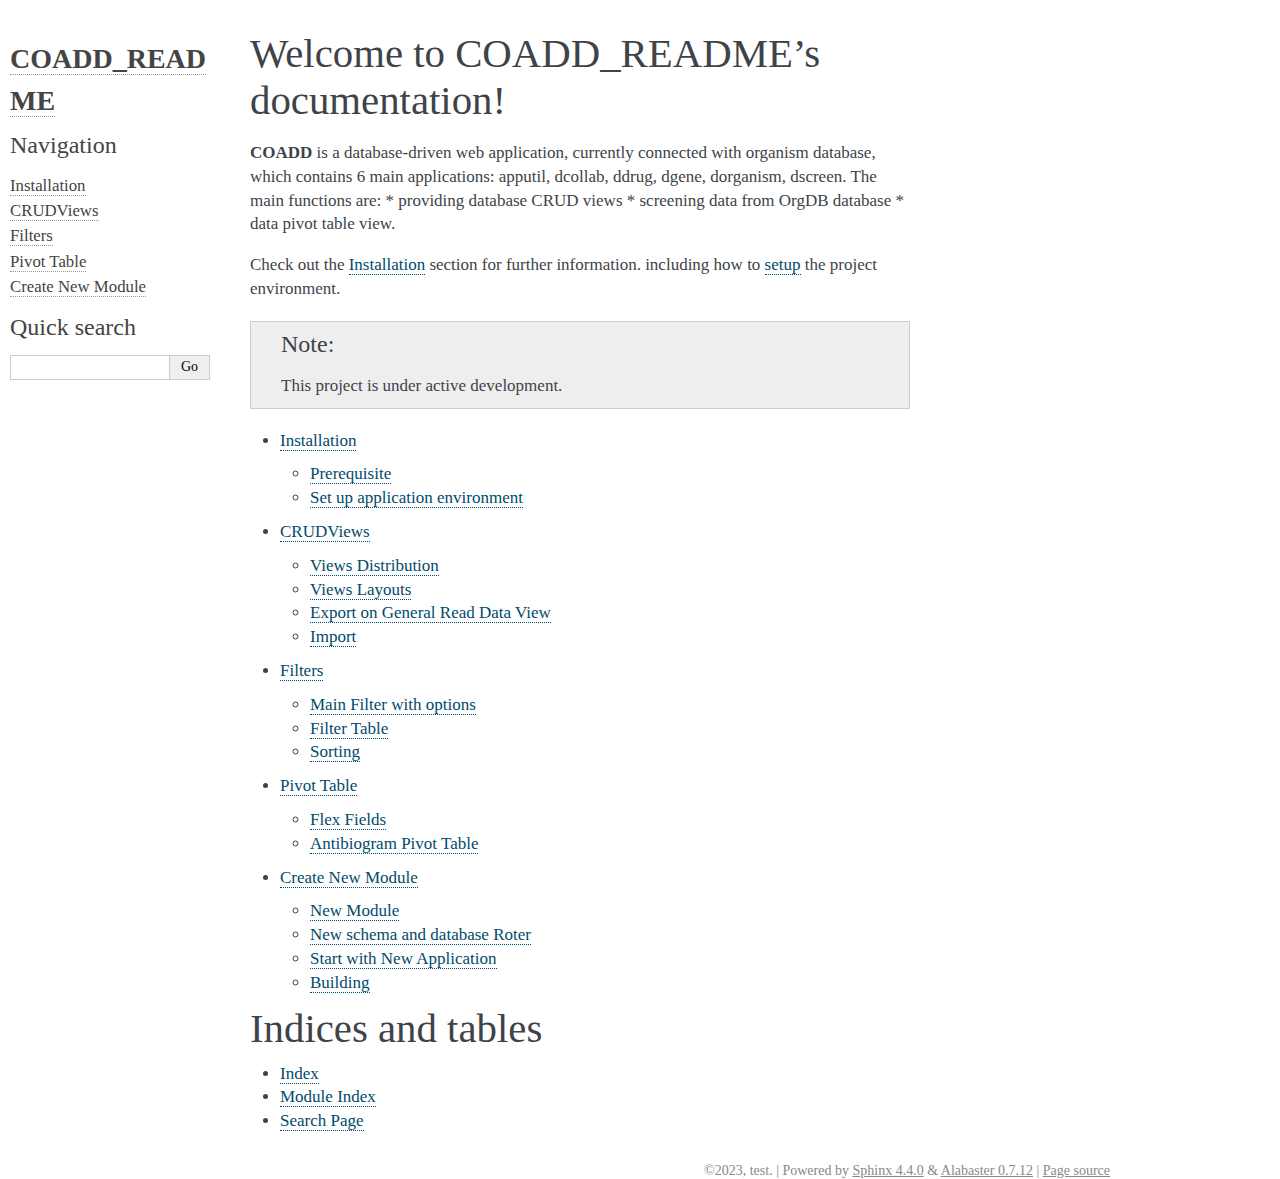
<file: docs/html/index.html>
<!DOCTYPE html>

<html>
  <head>
    <meta charset="utf-8" />
    <meta name="viewport" content="width=device-width, initial-scale=1.0" /><meta name="generator" content="Docutils 0.17.1: http://docutils.sourceforge.net/" />

    <title>Welcome to COADD_README’s documentation! &#8212; COADD_README 1.0 documentation</title>
    <link rel="stylesheet" type="text/css" href="_static/pygments.css" />
    <link rel="stylesheet" type="text/css" href="_static/alabaster.css" />
    <link rel="stylesheet" type="text/css" href="_static/custom.css" />
    <script data-url_root="./" id="documentation_options" src="_static/documentation_options.js"></script>
    <script src="_static/jquery.js"></script>
    <script src="_static/underscore.js"></script>
    <script src="_static/doctools.js"></script>
    <link rel="index" title="Index" href="genindex.html" />
    <link rel="search" title="Search" href="search.html" />
    <link rel="next" title="Installation" href="installation.html" />
   
  <link rel="stylesheet" href="_static/custom.css" type="text/css" />
  
  
  <meta name="viewport" content="width=device-width, initial-scale=0.9, maximum-scale=0.9" />

  </head><body>
  

    <div class="document">
      <div class="documentwrapper">
        <div class="bodywrapper">
          

          <div class="body" role="main">
            
  <section id="welcome-to-coadd-readme-s-documentation">
<h1>Welcome to COADD_README’s documentation!<a class="headerlink" href="#welcome-to-coadd-readme-s-documentation" title="Permalink to this headline">¶</a></h1>
<p><strong>COADD</strong> is a database-driven web application, currently connected with organism database, which contains 6 main applications: apputil, dcollab, ddrug, dgene, dorganism, dscreen.
The main functions are:
* providing database CRUD views
* screening data from OrgDB database
* data pivot table view.</p>
<p>Check out the <a class="reference internal" href="installation.html"><span class="doc">Installation</span></a> section for further information. including how to
<a class="reference internal" href="installation.html#setup"><span class="std std-ref">setup</span></a> the project environment.</p>
<div class="admonition note">
<p class="admonition-title">Note</p>
<p>This project is under active development.</p>
</div>
<div class="toctree-wrapper compound">
<ul>
<li class="toctree-l1"><a class="reference internal" href="installation.html">Installation</a><ul>
<li class="toctree-l2"><a class="reference internal" href="installation.html#prerequisite">Prerequisite</a></li>
<li class="toctree-l2"><a class="reference internal" href="installation.html#set-up-application-environment">Set up application environment</a></li>
</ul>
</li>
<li class="toctree-l1"><a class="reference internal" href="CRUDViews.html">CRUDViews</a><ul>
<li class="toctree-l2"><a class="reference internal" href="CRUDViews.html#views-distribution">Views Distribution</a></li>
<li class="toctree-l2"><a class="reference internal" href="CRUDViews.html#views-layouts">Views Layouts</a></li>
<li class="toctree-l2"><a class="reference internal" href="CRUDViews.html#export-on-general-read-data-view">Export on General Read Data View</a></li>
<li class="toctree-l2"><a class="reference internal" href="CRUDViews.html#import">Import</a></li>
</ul>
</li>
<li class="toctree-l1"><a class="reference internal" href="DataFiltering.html">Filters</a><ul>
<li class="toctree-l2"><a class="reference internal" href="DataFiltering.html#main-filter-with-options">Main Filter with options</a></li>
<li class="toctree-l2"><a class="reference internal" href="DataFiltering.html#filter-table">Filter Table</a></li>
<li class="toctree-l2"><a class="reference internal" href="DataFiltering.html#sorting">Sorting</a></li>
</ul>
</li>
<li class="toctree-l1"><a class="reference internal" href="PivotTable.html">Pivot Table</a><ul>
<li class="toctree-l2"><a class="reference internal" href="PivotTable.html#flex-fields">Flex Fields</a></li>
<li class="toctree-l2"><a class="reference internal" href="PivotTable.html#antibiogram-pivot-table">Antibiogram Pivot Table</a></li>
</ul>
</li>
<li class="toctree-l1"><a class="reference internal" href="Create%20Simple%20New.html">Create New Module</a><ul>
<li class="toctree-l2"><a class="reference internal" href="Create%20Simple%20New.html#new-module">New Module</a></li>
<li class="toctree-l2"><a class="reference internal" href="Create%20Simple%20New.html#new-schema-and-database-roter">New schema and database Roter</a></li>
<li class="toctree-l2"><a class="reference internal" href="Create%20Simple%20New.html#start-with-new-application">Start with New Application</a></li>
<li class="toctree-l2"><a class="reference internal" href="Create%20Simple%20New.html#building">Building</a></li>
</ul>
</li>
</ul>
</div>
</section>
<section id="indices-and-tables">
<h1>Indices and tables<a class="headerlink" href="#indices-and-tables" title="Permalink to this headline">¶</a></h1>
<ul class="simple">
<li><p><a class="reference internal" href="genindex.html"><span class="std std-ref">Index</span></a></p></li>
<li><p><a class="reference internal" href="py-modindex.html"><span class="std std-ref">Module Index</span></a></p></li>
<li><p><a class="reference internal" href="search.html"><span class="std std-ref">Search Page</span></a></p></li>
</ul>
</section>


          </div>
          
        </div>
      </div>
      <div class="sphinxsidebar" role="navigation" aria-label="main navigation">
        <div class="sphinxsidebarwrapper">
<h1 class="logo"><a href="#">COADD_README</a></h1>








<h3>Navigation</h3>
<ul>
<li class="toctree-l1"><a class="reference internal" href="installation.html">Installation</a></li>
<li class="toctree-l1"><a class="reference internal" href="CRUDViews.html">CRUDViews</a></li>
<li class="toctree-l1"><a class="reference internal" href="DataFiltering.html">Filters</a></li>
<li class="toctree-l1"><a class="reference internal" href="PivotTable.html">Pivot Table</a></li>
<li class="toctree-l1"><a class="reference internal" href="Create%20Simple%20New.html">Create New Module</a></li>
</ul>

<div class="relations">
<h3>Related Topics</h3>
<ul>
  <li><a href="#">Documentation overview</a><ul>
      <li>Next: <a href="installation.html" title="next chapter">Installation</a></li>
  </ul></li>
</ul>
</div>
<div id="searchbox" style="display: none" role="search">
  <h3 id="searchlabel">Quick search</h3>
    <div class="searchformwrapper">
    <form class="search" action="search.html" method="get">
      <input type="text" name="q" aria-labelledby="searchlabel" autocomplete="off" autocorrect="off" autocapitalize="off" spellcheck="false"/>
      <input type="submit" value="Go" />
    </form>
    </div>
</div>
<script>$('#searchbox').show(0);</script>








        </div>
      </div>
      <div class="clearer"></div>
    </div>
    <div class="footer">
      &copy;2023, test.
      
      |
      Powered by <a href="http://sphinx-doc.org/">Sphinx 4.4.0</a>
      &amp; <a href="https://github.com/bitprophet/alabaster">Alabaster 0.7.12</a>
      
      |
      <a href="_sources/index.rst.txt"
          rel="nofollow">Page source</a>
    </div>

    

    
  </body>
</html>
</file>
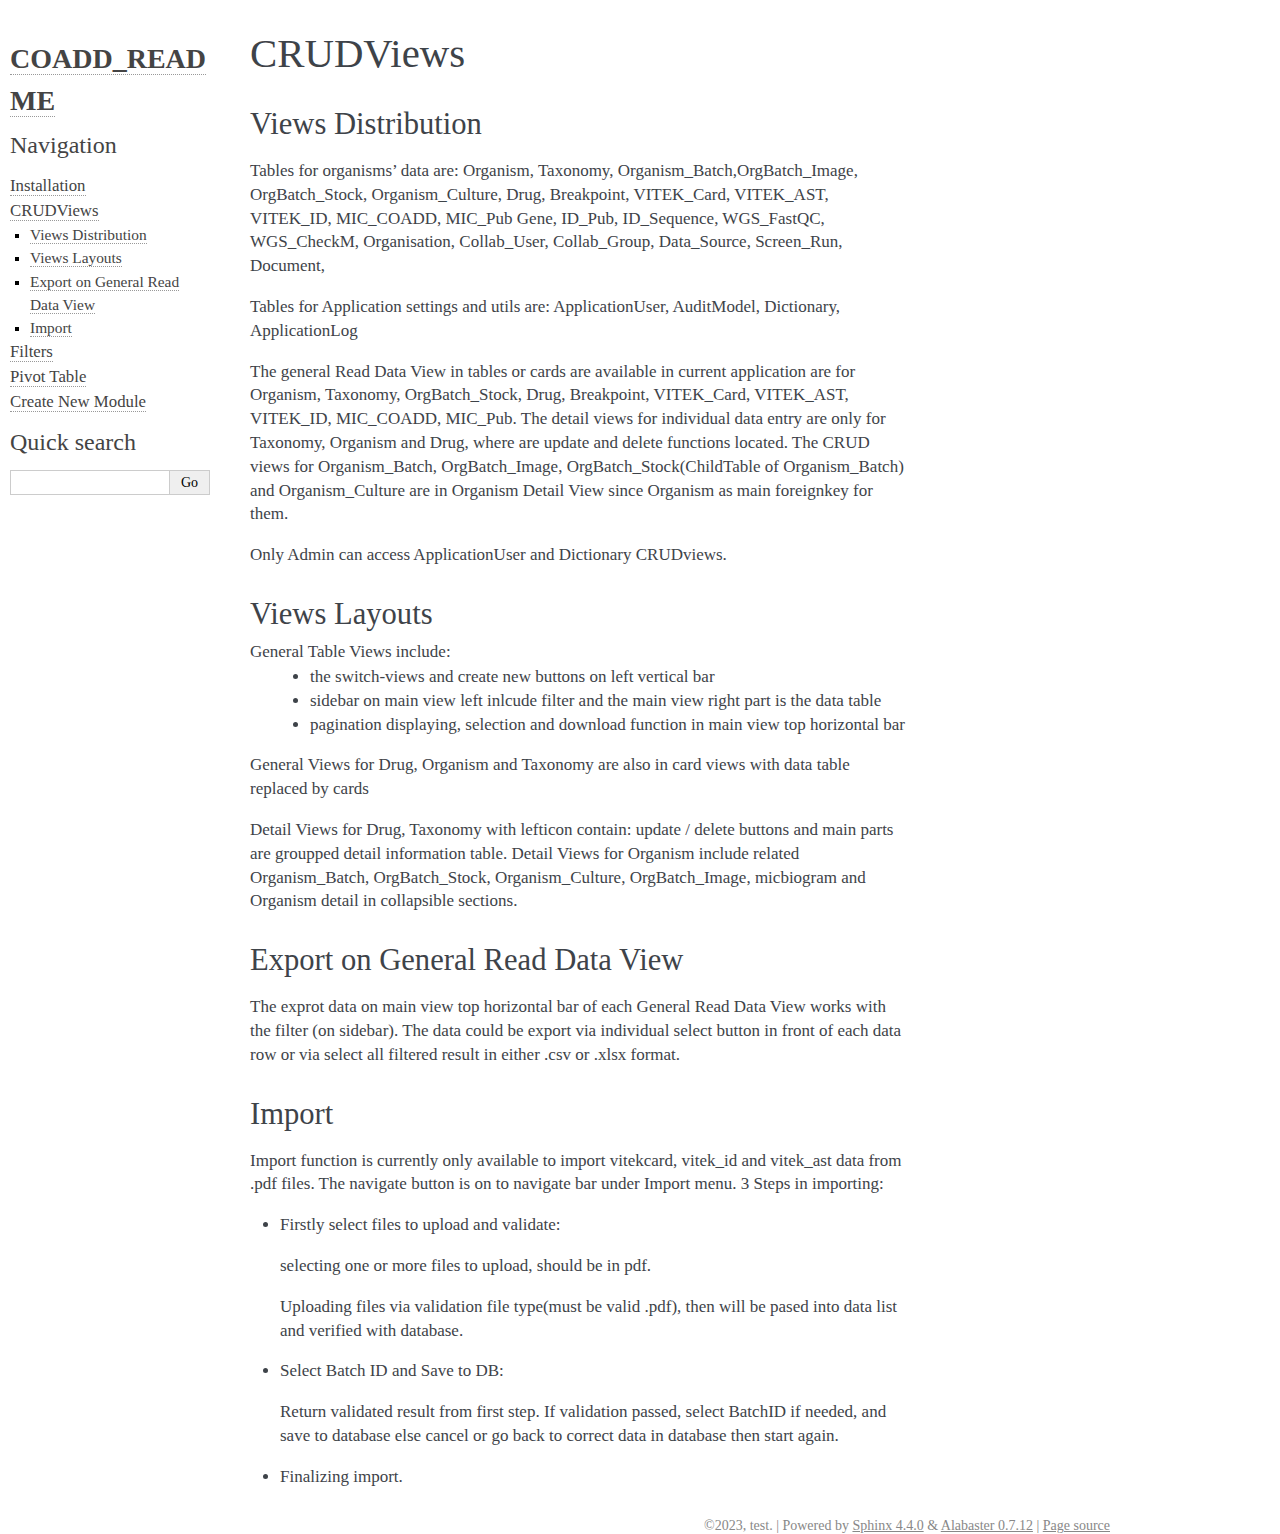
<file: docs/html/CRUDViews.html>
<!DOCTYPE html>

<html>
  <head>
    <meta charset="utf-8" />
    <meta name="viewport" content="width=device-width, initial-scale=1.0" /><meta name="generator" content="Docutils 0.17.1: http://docutils.sourceforge.net/" />

    <title>CRUDViews &#8212; COADD_README 1.0 documentation</title>
    <link rel="stylesheet" type="text/css" href="_static/pygments.css" />
    <link rel="stylesheet" type="text/css" href="_static/alabaster.css" />
    <link rel="stylesheet" type="text/css" href="_static/custom.css" />
    <script data-url_root="./" id="documentation_options" src="_static/documentation_options.js"></script>
    <script src="_static/jquery.js"></script>
    <script src="_static/underscore.js"></script>
    <script src="_static/doctools.js"></script>
    <link rel="index" title="Index" href="genindex.html" />
    <link rel="search" title="Search" href="search.html" />
    <link rel="next" title="Filters" href="DataFiltering.html" />
    <link rel="prev" title="Installation" href="installation.html" />
   
  <link rel="stylesheet" href="_static/custom.css" type="text/css" />
  
  
  <meta name="viewport" content="width=device-width, initial-scale=0.9, maximum-scale=0.9" />

  </head><body>
  

    <div class="document">
      <div class="documentwrapper">
        <div class="bodywrapper">
          

          <div class="body" role="main">
            
  <section id="crudviews">
<h1>CRUDViews<a class="headerlink" href="#crudviews" title="Permalink to this headline">¶</a></h1>
<section id="views-distribution">
<h2>Views Distribution<a class="headerlink" href="#views-distribution" title="Permalink to this headline">¶</a></h2>
<p>Tables for organisms’ data are:
Organism, Taxonomy, Organism_Batch,OrgBatch_Image, OrgBatch_Stock, Organism_Culture,
Drug, Breakpoint, VITEK_Card, VITEK_AST, VITEK_ID, MIC_COADD, MIC_Pub
Gene, ID_Pub, ID_Sequence, WGS_FastQC, WGS_CheckM,
Organisation, Collab_User, Collab_Group, Data_Source,
Screen_Run,
Document,</p>
<p>Tables for Application settings and utils are:
ApplicationUser, AuditModel, Dictionary, ApplicationLog</p>
<p>The general Read Data View in tables or cards are available in current application are for
Organism, Taxonomy, OrgBatch_Stock, Drug, Breakpoint, VITEK_Card, VITEK_AST, VITEK_ID, MIC_COADD, MIC_Pub.
The detail views for individual data entry are only for Taxonomy, Organism and Drug, where are update and delete functions located.
The CRUD views for Organism_Batch, OrgBatch_Image, OrgBatch_Stock(ChildTable of Organism_Batch) and Organism_Culture are in Organism Detail View since Organism as main foreignkey for them.</p>
<p>Only Admin can access ApplicationUser and Dictionary CRUDviews.</p>
</section>
<section id="views-layouts">
<h2>Views Layouts<a class="headerlink" href="#views-layouts" title="Permalink to this headline">¶</a></h2>
<dl class="simple">
<dt>General Table Views include:</dt><dd><ul class="simple">
<li><p>the switch-views and create new buttons on left vertical bar</p></li>
<li><p>sidebar on main view left inlcude filter and the main view right part is the data table</p></li>
<li><p>pagination displaying, selection and download function in main view top horizontal bar</p></li>
</ul>
</dd>
</dl>
<p>General Views for Drug, Organism and Taxonomy are also in card views with data table replaced by cards</p>
<p>Detail Views for Drug, Taxonomy with lefticon contain: update / delete buttons and main parts are groupped detail information table.
Detail Views for Organism include related Organism_Batch, OrgBatch_Stock, Organism_Culture, OrgBatch_Image, micbiogram and Organism detail in collapsible sections.</p>
</section>
<section id="export-on-general-read-data-view">
<h2>Export on General Read Data View<a class="headerlink" href="#export-on-general-read-data-view" title="Permalink to this headline">¶</a></h2>
<p>The exprot data on main view top horizontal bar of each General Read Data View works with the filter (on sidebar). The data could be export via individual select button
in front of each data row or via select all filtered result in either .csv or .xlsx format.</p>
</section>
<section id="import">
<h2>Import<a class="headerlink" href="#import" title="Permalink to this headline">¶</a></h2>
<p>Import function is currently only available to import vitekcard, vitek_id and vitek_ast data from .pdf files. The navigate button is on to navigate bar under Import menu.
3 Steps in importing:</p>
<ul>
<li><p>Firstly select files to upload and validate:</p>
<p>selecting one or more files to upload, should be in pdf.</p>
<p>Uploading files via validation file type(must be valid .pdf), then will be pased into data list and verified with database.</p>
</li>
<li><p>Select Batch ID and Save to DB:</p>
<p>Return validated result from first step. If validation passed, select BatchID if needed, and save to database else cancel or go back to correct data in database then start again.</p>
</li>
<li><p>Finalizing import.</p></li>
</ul>
</section>
</section>


          </div>
          
        </div>
      </div>
      <div class="sphinxsidebar" role="navigation" aria-label="main navigation">
        <div class="sphinxsidebarwrapper">
<h1 class="logo"><a href="index.html">COADD_README</a></h1>








<h3>Navigation</h3>
<ul class="current">
<li class="toctree-l1"><a class="reference internal" href="installation.html">Installation</a></li>
<li class="toctree-l1 current"><a class="current reference internal" href="#">CRUDViews</a><ul>
<li class="toctree-l2"><a class="reference internal" href="#views-distribution">Views Distribution</a></li>
<li class="toctree-l2"><a class="reference internal" href="#views-layouts">Views Layouts</a></li>
<li class="toctree-l2"><a class="reference internal" href="#export-on-general-read-data-view">Export on General Read Data View</a></li>
<li class="toctree-l2"><a class="reference internal" href="#import">Import</a></li>
</ul>
</li>
<li class="toctree-l1"><a class="reference internal" href="DataFiltering.html">Filters</a></li>
<li class="toctree-l1"><a class="reference internal" href="PivotTable.html">Pivot Table</a></li>
<li class="toctree-l1"><a class="reference internal" href="Create%20Simple%20New.html">Create New Module</a></li>
</ul>

<div class="relations">
<h3>Related Topics</h3>
<ul>
  <li><a href="index.html">Documentation overview</a><ul>
      <li>Previous: <a href="installation.html" title="previous chapter">Installation</a></li>
      <li>Next: <a href="DataFiltering.html" title="next chapter">Filters</a></li>
  </ul></li>
</ul>
</div>
<div id="searchbox" style="display: none" role="search">
  <h3 id="searchlabel">Quick search</h3>
    <div class="searchformwrapper">
    <form class="search" action="search.html" method="get">
      <input type="text" name="q" aria-labelledby="searchlabel" autocomplete="off" autocorrect="off" autocapitalize="off" spellcheck="false"/>
      <input type="submit" value="Go" />
    </form>
    </div>
</div>
<script>$('#searchbox').show(0);</script>








        </div>
      </div>
      <div class="clearer"></div>
    </div>
    <div class="footer">
      &copy;2023, test.
      
      |
      Powered by <a href="http://sphinx-doc.org/">Sphinx 4.4.0</a>
      &amp; <a href="https://github.com/bitprophet/alabaster">Alabaster 0.7.12</a>
      
      |
      <a href="_sources/CRUDViews.rst.txt"
          rel="nofollow">Page source</a>
    </div>

    

    
  </body>
</html>
</file>
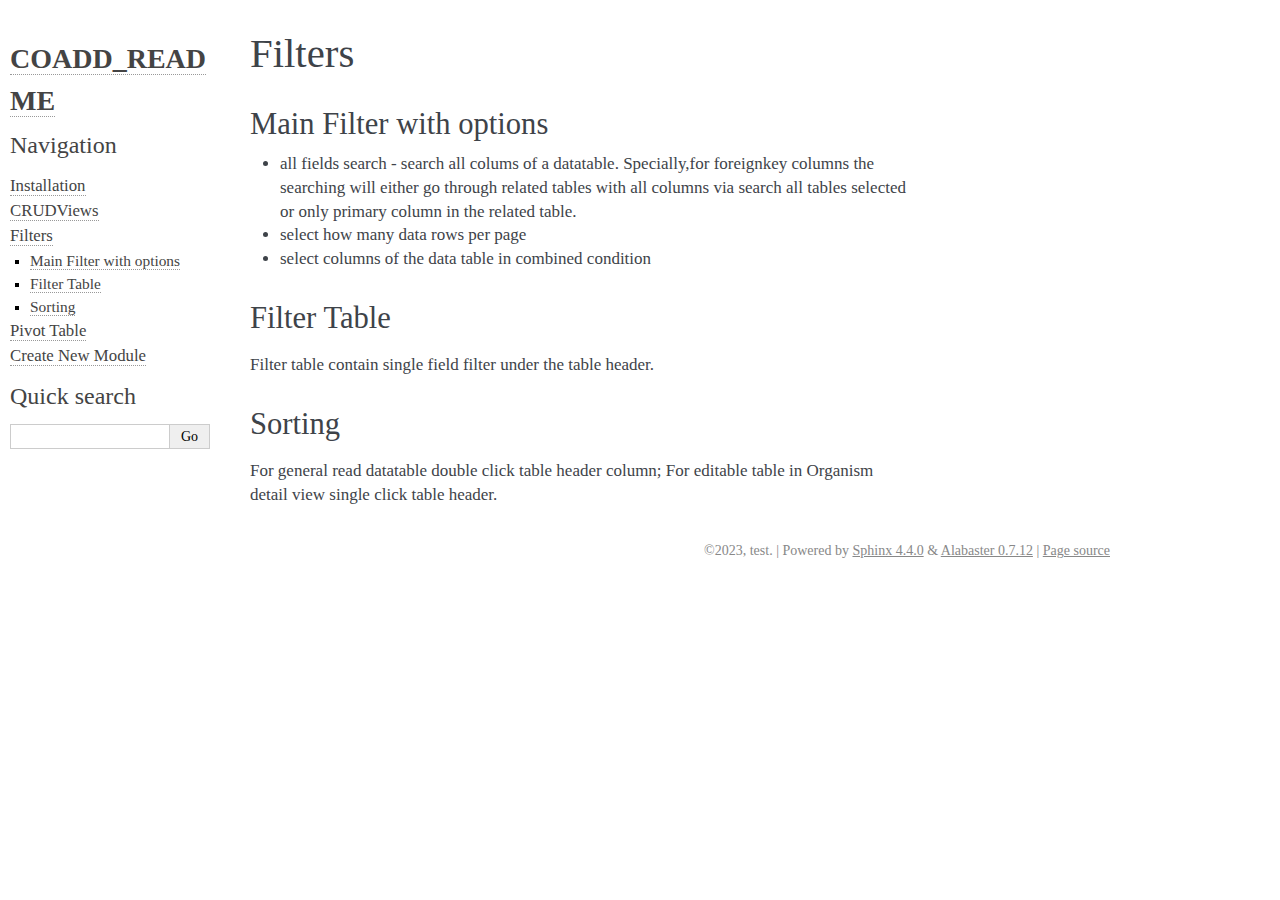
<file: docs/html/DataFiltering.html>
<!DOCTYPE html>

<html>
  <head>
    <meta charset="utf-8" />
    <meta name="viewport" content="width=device-width, initial-scale=1.0" /><meta name="generator" content="Docutils 0.17.1: http://docutils.sourceforge.net/" />

    <title>Filters &#8212; COADD_README 1.0 documentation</title>
    <link rel="stylesheet" type="text/css" href="_static/pygments.css" />
    <link rel="stylesheet" type="text/css" href="_static/alabaster.css" />
    <link rel="stylesheet" type="text/css" href="_static/custom.css" />
    <script data-url_root="./" id="documentation_options" src="_static/documentation_options.js"></script>
    <script src="_static/jquery.js"></script>
    <script src="_static/underscore.js"></script>
    <script src="_static/doctools.js"></script>
    <link rel="index" title="Index" href="genindex.html" />
    <link rel="search" title="Search" href="search.html" />
    <link rel="next" title="Pivot Table" href="PivotTable.html" />
    <link rel="prev" title="CRUDViews" href="CRUDViews.html" />
   
  <link rel="stylesheet" href="_static/custom.css" type="text/css" />
  
  
  <meta name="viewport" content="width=device-width, initial-scale=0.9, maximum-scale=0.9" />

  </head><body>
  

    <div class="document">
      <div class="documentwrapper">
        <div class="bodywrapper">
          

          <div class="body" role="main">
            
  <section id="filters">
<h1>Filters<a class="headerlink" href="#filters" title="Permalink to this headline">¶</a></h1>
<section id="main-filter-with-options">
<h2>Main Filter with options<a class="headerlink" href="#main-filter-with-options" title="Permalink to this headline">¶</a></h2>
<ul class="simple">
<li><p>all fields search - search all colums of a datatable. Specially,for foreignkey columns the searching will either go through related tables with all columns via search all tables selected or only primary column in the related table.</p></li>
<li><p>select how many data rows per page</p></li>
<li><p>select columns of the data table in combined condition</p></li>
</ul>
</section>
<section id="filter-table">
<h2>Filter Table<a class="headerlink" href="#filter-table" title="Permalink to this headline">¶</a></h2>
<p>Filter table contain single field filter under the table header.</p>
</section>
<section id="sorting">
<h2>Sorting<a class="headerlink" href="#sorting" title="Permalink to this headline">¶</a></h2>
<p>For general read datatable double click table header column; For editable table in Organism detail view single click table header.</p>
</section>
</section>


          </div>
          
        </div>
      </div>
      <div class="sphinxsidebar" role="navigation" aria-label="main navigation">
        <div class="sphinxsidebarwrapper">
<h1 class="logo"><a href="index.html">COADD_README</a></h1>








<h3>Navigation</h3>
<ul class="current">
<li class="toctree-l1"><a class="reference internal" href="installation.html">Installation</a></li>
<li class="toctree-l1"><a class="reference internal" href="CRUDViews.html">CRUDViews</a></li>
<li class="toctree-l1 current"><a class="current reference internal" href="#">Filters</a><ul>
<li class="toctree-l2"><a class="reference internal" href="#main-filter-with-options">Main Filter with options</a></li>
<li class="toctree-l2"><a class="reference internal" href="#filter-table">Filter Table</a></li>
<li class="toctree-l2"><a class="reference internal" href="#sorting">Sorting</a></li>
</ul>
</li>
<li class="toctree-l1"><a class="reference internal" href="PivotTable.html">Pivot Table</a></li>
<li class="toctree-l1"><a class="reference internal" href="Create%20Simple%20New.html">Create New Module</a></li>
</ul>

<div class="relations">
<h3>Related Topics</h3>
<ul>
  <li><a href="index.html">Documentation overview</a><ul>
      <li>Previous: <a href="CRUDViews.html" title="previous chapter">CRUDViews</a></li>
      <li>Next: <a href="PivotTable.html" title="next chapter">Pivot Table</a></li>
  </ul></li>
</ul>
</div>
<div id="searchbox" style="display: none" role="search">
  <h3 id="searchlabel">Quick search</h3>
    <div class="searchformwrapper">
    <form class="search" action="search.html" method="get">
      <input type="text" name="q" aria-labelledby="searchlabel" autocomplete="off" autocorrect="off" autocapitalize="off" spellcheck="false"/>
      <input type="submit" value="Go" />
    </form>
    </div>
</div>
<script>$('#searchbox').show(0);</script>








        </div>
      </div>
      <div class="clearer"></div>
    </div>
    <div class="footer">
      &copy;2023, test.
      
      |
      Powered by <a href="http://sphinx-doc.org/">Sphinx 4.4.0</a>
      &amp; <a href="https://github.com/bitprophet/alabaster">Alabaster 0.7.12</a>
      
      |
      <a href="_sources/DataFiltering.rst.txt"
          rel="nofollow">Page source</a>
    </div>

    

    
  </body>
</html>
</file>
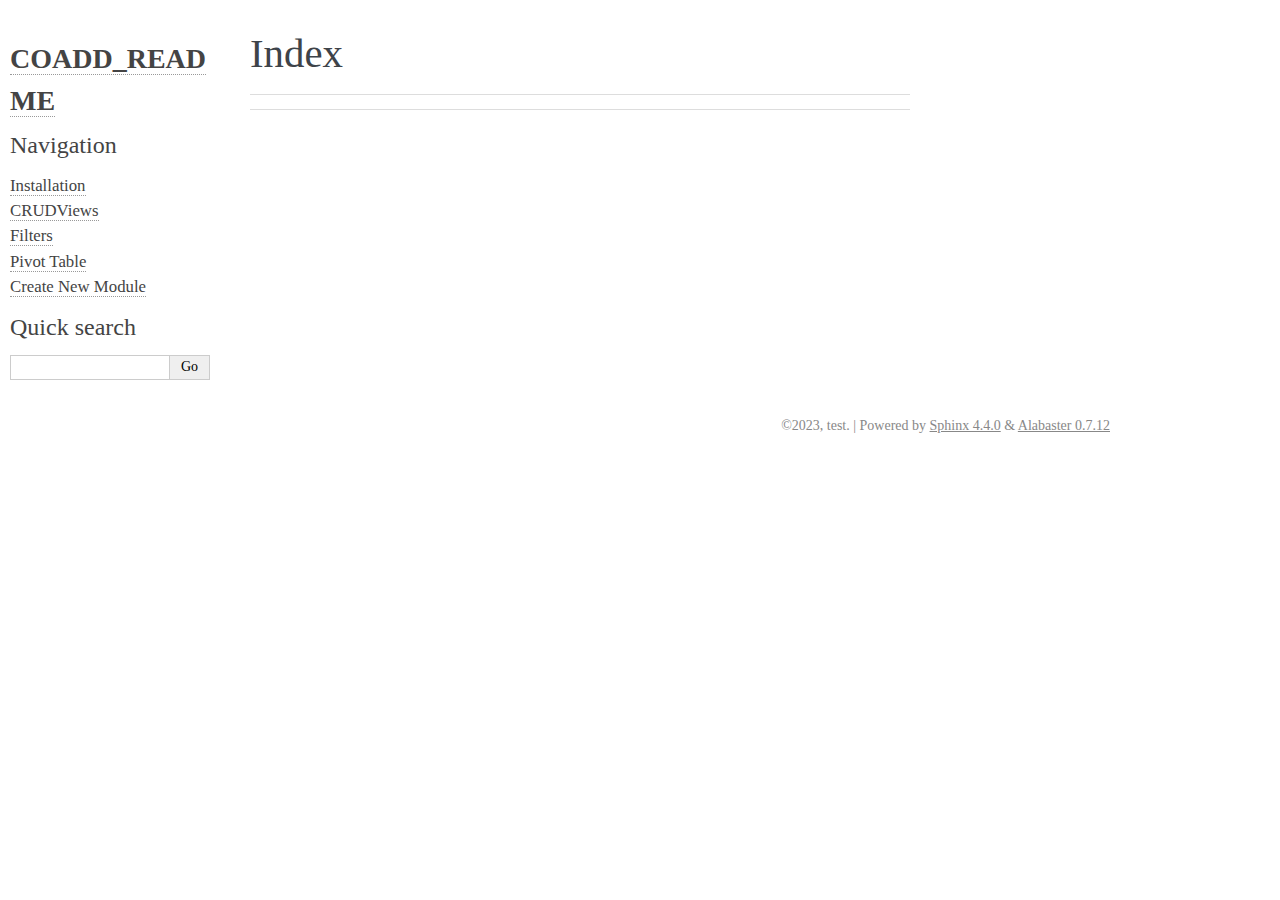
<file: docs/html/genindex.html>
<!DOCTYPE html>

<html>
  <head>
    <meta charset="utf-8" />
    <meta name="viewport" content="width=device-width, initial-scale=1.0" />
    <title>Index &#8212; COADD_README 1.0 documentation</title>
    <link rel="stylesheet" type="text/css" href="_static/pygments.css" />
    <link rel="stylesheet" type="text/css" href="_static/alabaster.css" />
    <link rel="stylesheet" type="text/css" href="_static/custom.css" />
    <script data-url_root="./" id="documentation_options" src="_static/documentation_options.js"></script>
    <script src="_static/jquery.js"></script>
    <script src="_static/underscore.js"></script>
    <script src="_static/doctools.js"></script>
    <link rel="index" title="Index" href="#" />
    <link rel="search" title="Search" href="search.html" />
   
  <link rel="stylesheet" href="_static/custom.css" type="text/css" />
  
  
  <meta name="viewport" content="width=device-width, initial-scale=0.9, maximum-scale=0.9" />

  </head><body>
  

    <div class="document">
      <div class="documentwrapper">
        <div class="bodywrapper">
          

          <div class="body" role="main">
            

<h1 id="index">Index</h1>

<div class="genindex-jumpbox">
 
</div>


          </div>
          
        </div>
      </div>
      <div class="sphinxsidebar" role="navigation" aria-label="main navigation">
        <div class="sphinxsidebarwrapper">
<h1 class="logo"><a href="index.html">COADD_README</a></h1>








<h3>Navigation</h3>
<ul>
<li class="toctree-l1"><a class="reference internal" href="installation.html">Installation</a></li>
<li class="toctree-l1"><a class="reference internal" href="CRUDViews.html">CRUDViews</a></li>
<li class="toctree-l1"><a class="reference internal" href="DataFiltering.html">Filters</a></li>
<li class="toctree-l1"><a class="reference internal" href="PivotTable.html">Pivot Table</a></li>
<li class="toctree-l1"><a class="reference internal" href="Create%20Simple%20New.html">Create New Module</a></li>
</ul>

<div class="relations">
<h3>Related Topics</h3>
<ul>
  <li><a href="index.html">Documentation overview</a><ul>
  </ul></li>
</ul>
</div>
<div id="searchbox" style="display: none" role="search">
  <h3 id="searchlabel">Quick search</h3>
    <div class="searchformwrapper">
    <form class="search" action="search.html" method="get">
      <input type="text" name="q" aria-labelledby="searchlabel" autocomplete="off" autocorrect="off" autocapitalize="off" spellcheck="false"/>
      <input type="submit" value="Go" />
    </form>
    </div>
</div>
<script>$('#searchbox').show(0);</script>








        </div>
      </div>
      <div class="clearer"></div>
    </div>
    <div class="footer">
      &copy;2023, test.
      
      |
      Powered by <a href="http://sphinx-doc.org/">Sphinx 4.4.0</a>
      &amp; <a href="https://github.com/bitprophet/alabaster">Alabaster 0.7.12</a>
      
    </div>

    

    
  </body>
</html>
</file>
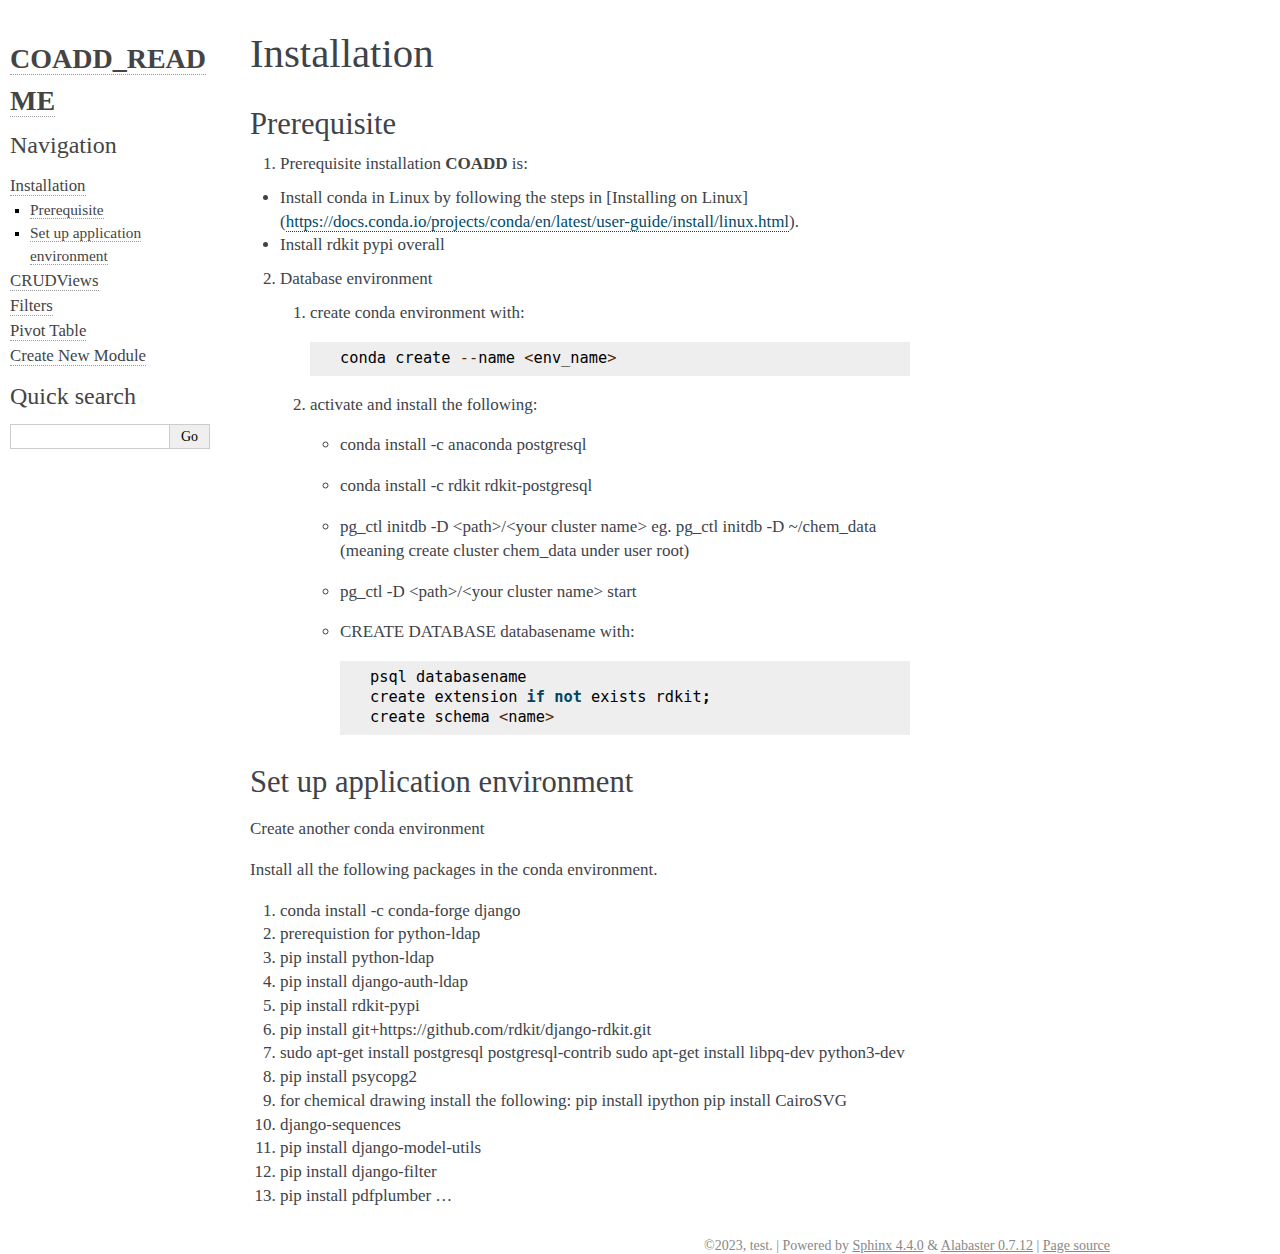
<file: docs/html/installation.html>
<!DOCTYPE html>

<html>
  <head>
    <meta charset="utf-8" />
    <meta name="viewport" content="width=device-width, initial-scale=1.0" /><meta name="generator" content="Docutils 0.17.1: http://docutils.sourceforge.net/" />

    <title>Installation &#8212; COADD_README 1.0 documentation</title>
    <link rel="stylesheet" type="text/css" href="_static/pygments.css" />
    <link rel="stylesheet" type="text/css" href="_static/alabaster.css" />
    <link rel="stylesheet" type="text/css" href="_static/custom.css" />
    <script data-url_root="./" id="documentation_options" src="_static/documentation_options.js"></script>
    <script src="_static/jquery.js"></script>
    <script src="_static/underscore.js"></script>
    <script src="_static/doctools.js"></script>
    <link rel="index" title="Index" href="genindex.html" />
    <link rel="search" title="Search" href="search.html" />
    <link rel="next" title="CRUDViews" href="CRUDViews.html" />
    <link rel="prev" title="Welcome to COADD_README’s documentation!" href="index.html" />
   
  <link rel="stylesheet" href="_static/custom.css" type="text/css" />
  
  
  <meta name="viewport" content="width=device-width, initial-scale=0.9, maximum-scale=0.9" />

  </head><body>
  

    <div class="document">
      <div class="documentwrapper">
        <div class="bodywrapper">
          

          <div class="body" role="main">
            
  <section id="installation">
<h1>Installation<a class="headerlink" href="#installation" title="Permalink to this headline">¶</a></h1>
<section id="prerequisite">
<h2>Prerequisite<a class="headerlink" href="#prerequisite" title="Permalink to this headline">¶</a></h2>
<ol class="arabic simple">
<li><p>Prerequisite installation <strong>COADD</strong> is:</p></li>
</ol>
<ul class="simple">
<li><p>Install conda in Linux by following the steps in [Installing on Linux] (<a class="reference external" href="https://docs.conda.io/projects/conda/en/latest/user-guide/install/linux.html">https://docs.conda.io/projects/conda/en/latest/user-guide/install/linux.html</a>).</p></li>
<li><p>Install rdkit pypi overall</p></li>
</ul>
<ol class="arabic simple" start="2">
<li><p>Database environment</p></li>
</ol>
<blockquote>
<div><ol class="arabic">
<li><p>create conda environment with:</p>
<div class="highlight-python notranslate"><div class="highlight"><pre><span></span><span class="n">conda</span> <span class="n">create</span> <span class="o">--</span><span class="n">name</span> <span class="o">&lt;</span><span class="n">env_name</span><span class="o">&gt;</span>
</pre></div>
</div>
</li>
<li><p>activate and install the following:</p>
<ul>
<li><p>conda install -c anaconda postgresql</p></li>
<li><p>conda install -c rdkit rdkit-postgresql</p></li>
<li><p>pg_ctl initdb -D &lt;path&gt;/&lt;your cluster name&gt; eg. pg_ctl initdb -D ~/chem_data (meaning create cluster chem_data under user root)</p></li>
<li><p>pg_ctl -D &lt;path&gt;/&lt;your cluster name&gt; start</p></li>
<li><p>CREATE DATABASE databasename with:</p>
<div class="highlight-default notranslate"><div class="highlight"><pre><span></span><span class="n">psql</span> <span class="n">databasename</span>
<span class="n">create</span> <span class="n">extension</span> <span class="k">if</span> <span class="ow">not</span> <span class="n">exists</span> <span class="n">rdkit</span><span class="p">;</span>
<span class="n">create</span> <span class="n">schema</span> <span class="o">&lt;</span><span class="n">name</span><span class="o">&gt;</span>
</pre></div>
</div>
</li>
</ul>
</li>
</ol>
</div></blockquote>
</section>
<section id="set-up-application-environment">
<span id="setup"></span><h2>Set up application environment<a class="headerlink" href="#set-up-application-environment" title="Permalink to this headline">¶</a></h2>
<p>Create another conda environment</p>
<p>Install all the following packages in the conda environment.</p>
<ol class="arabic simple">
<li><p>conda install -c conda-forge django</p></li>
<li><p>prerequistion for python-ldap</p></li>
<li><p>pip install python-ldap</p></li>
<li><p>pip install django-auth-ldap</p></li>
<li><p>pip install rdkit-pypi</p></li>
<li><p>pip install git+https://github.com/rdkit/django-rdkit.git</p></li>
<li><p>sudo apt-get install postgresql postgresql-contrib
sudo apt-get install libpq-dev python3-dev</p></li>
<li><p>pip install psycopg2</p></li>
<li><p>for chemical drawing install the following:
pip install ipython
pip install CairoSVG</p></li>
<li><p>django-sequences</p></li>
<li><p>pip install django-model-utils</p></li>
<li><p>pip install django-filter</p></li>
<li><p>pip install pdfplumber
…</p></li>
</ol>
</section>
</section>


          </div>
          
        </div>
      </div>
      <div class="sphinxsidebar" role="navigation" aria-label="main navigation">
        <div class="sphinxsidebarwrapper">
<h1 class="logo"><a href="index.html">COADD_README</a></h1>








<h3>Navigation</h3>
<ul class="current">
<li class="toctree-l1 current"><a class="current reference internal" href="#">Installation</a><ul>
<li class="toctree-l2"><a class="reference internal" href="#prerequisite">Prerequisite</a></li>
<li class="toctree-l2"><a class="reference internal" href="#set-up-application-environment">Set up application environment</a></li>
</ul>
</li>
<li class="toctree-l1"><a class="reference internal" href="CRUDViews.html">CRUDViews</a></li>
<li class="toctree-l1"><a class="reference internal" href="DataFiltering.html">Filters</a></li>
<li class="toctree-l1"><a class="reference internal" href="PivotTable.html">Pivot Table</a></li>
<li class="toctree-l1"><a class="reference internal" href="Create%20Simple%20New.html">Create New Module</a></li>
</ul>

<div class="relations">
<h3>Related Topics</h3>
<ul>
  <li><a href="index.html">Documentation overview</a><ul>
      <li>Previous: <a href="index.html" title="previous chapter">Welcome to COADD_README’s documentation!</a></li>
      <li>Next: <a href="CRUDViews.html" title="next chapter">CRUDViews</a></li>
  </ul></li>
</ul>
</div>
<div id="searchbox" style="display: none" role="search">
  <h3 id="searchlabel">Quick search</h3>
    <div class="searchformwrapper">
    <form class="search" action="search.html" method="get">
      <input type="text" name="q" aria-labelledby="searchlabel" autocomplete="off" autocorrect="off" autocapitalize="off" spellcheck="false"/>
      <input type="submit" value="Go" />
    </form>
    </div>
</div>
<script>$('#searchbox').show(0);</script>








        </div>
      </div>
      <div class="clearer"></div>
    </div>
    <div class="footer">
      &copy;2023, test.
      
      |
      Powered by <a href="http://sphinx-doc.org/">Sphinx 4.4.0</a>
      &amp; <a href="https://github.com/bitprophet/alabaster">Alabaster 0.7.12</a>
      
      |
      <a href="_sources/installation.rst.txt"
          rel="nofollow">Page source</a>
    </div>

    

    
  </body>
</html>
</file>
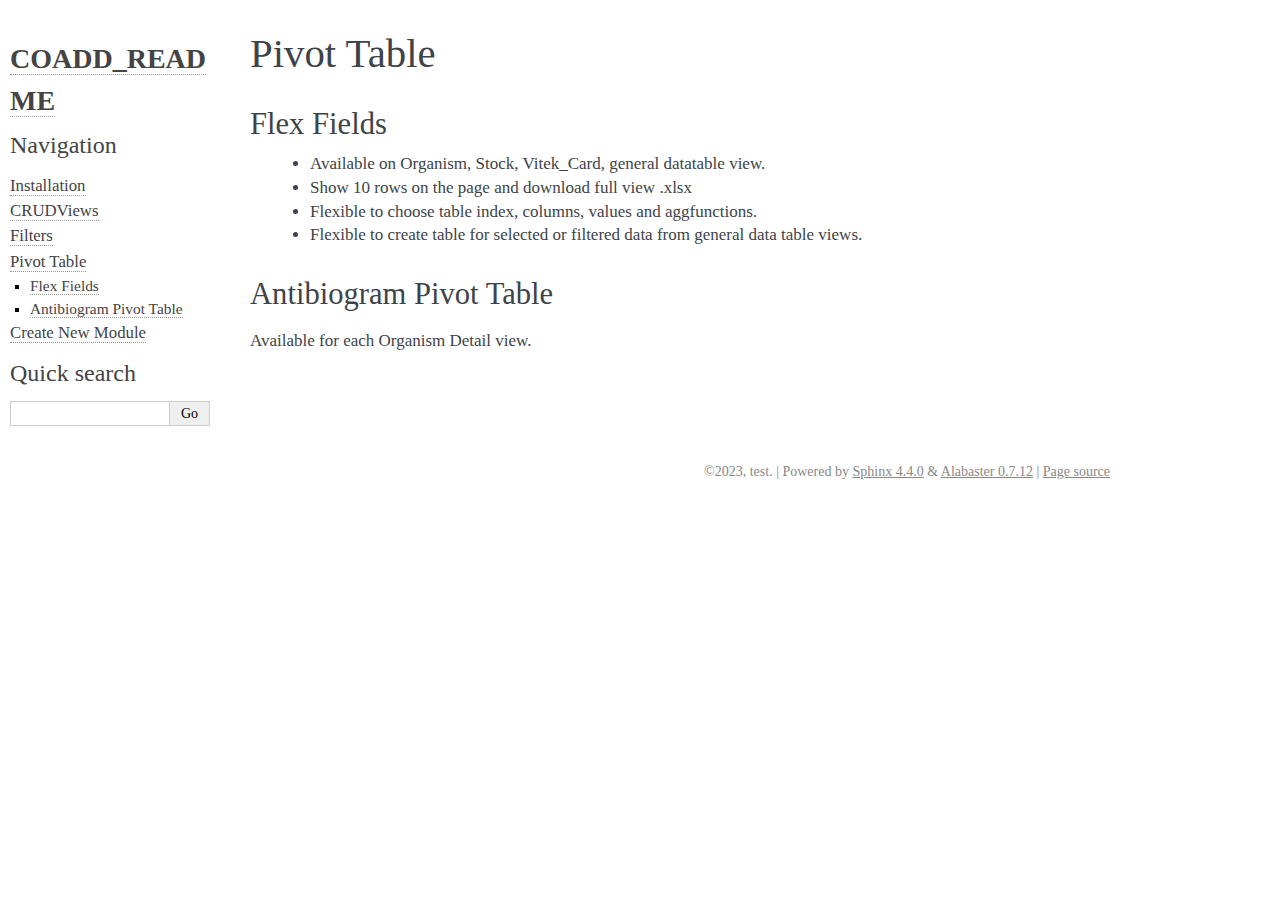
<file: docs/html/PivotTable.html>
<!DOCTYPE html>

<html>
  <head>
    <meta charset="utf-8" />
    <meta name="viewport" content="width=device-width, initial-scale=1.0" /><meta name="generator" content="Docutils 0.17.1: http://docutils.sourceforge.net/" />

    <title>Pivot Table &#8212; COADD_README 1.0 documentation</title>
    <link rel="stylesheet" type="text/css" href="_static/pygments.css" />
    <link rel="stylesheet" type="text/css" href="_static/alabaster.css" />
    <link rel="stylesheet" type="text/css" href="_static/custom.css" />
    <script data-url_root="./" id="documentation_options" src="_static/documentation_options.js"></script>
    <script src="_static/jquery.js"></script>
    <script src="_static/underscore.js"></script>
    <script src="_static/doctools.js"></script>
    <link rel="index" title="Index" href="genindex.html" />
    <link rel="search" title="Search" href="search.html" />
    <link rel="next" title="Create New Module" href="Create%20Simple%20New.html" />
    <link rel="prev" title="Filters" href="DataFiltering.html" />
   
  <link rel="stylesheet" href="_static/custom.css" type="text/css" />
  
  
  <meta name="viewport" content="width=device-width, initial-scale=0.9, maximum-scale=0.9" />

  </head><body>
  

    <div class="document">
      <div class="documentwrapper">
        <div class="bodywrapper">
          

          <div class="body" role="main">
            
  <section id="pivot-table">
<h1>Pivot Table<a class="headerlink" href="#pivot-table" title="Permalink to this headline">¶</a></h1>
<section id="flex-fields">
<h2>Flex Fields<a class="headerlink" href="#flex-fields" title="Permalink to this headline">¶</a></h2>
<blockquote>
<div><ul class="simple">
<li><p>Available on Organism, Stock, Vitek_Card, general datatable view.</p></li>
<li><p>Show 10 rows on the page and download full view .xlsx</p></li>
<li><p>Flexible to choose table index, columns, values and aggfunctions.</p></li>
<li><p>Flexible to create table for selected or filtered data from general data table views.</p></li>
</ul>
</div></blockquote>
</section>
<section id="antibiogram-pivot-table">
<h2>Antibiogram Pivot Table<a class="headerlink" href="#antibiogram-pivot-table" title="Permalink to this headline">¶</a></h2>
<p>Available for each Organism Detail view.</p>
</section>
</section>


          </div>
          
        </div>
      </div>
      <div class="sphinxsidebar" role="navigation" aria-label="main navigation">
        <div class="sphinxsidebarwrapper">
<h1 class="logo"><a href="index.html">COADD_README</a></h1>








<h3>Navigation</h3>
<ul class="current">
<li class="toctree-l1"><a class="reference internal" href="installation.html">Installation</a></li>
<li class="toctree-l1"><a class="reference internal" href="CRUDViews.html">CRUDViews</a></li>
<li class="toctree-l1"><a class="reference internal" href="DataFiltering.html">Filters</a></li>
<li class="toctree-l1 current"><a class="current reference internal" href="#">Pivot Table</a><ul>
<li class="toctree-l2"><a class="reference internal" href="#flex-fields">Flex Fields</a></li>
<li class="toctree-l2"><a class="reference internal" href="#antibiogram-pivot-table">Antibiogram Pivot Table</a></li>
</ul>
</li>
<li class="toctree-l1"><a class="reference internal" href="Create%20Simple%20New.html">Create New Module</a></li>
</ul>

<div class="relations">
<h3>Related Topics</h3>
<ul>
  <li><a href="index.html">Documentation overview</a><ul>
      <li>Previous: <a href="DataFiltering.html" title="previous chapter">Filters</a></li>
      <li>Next: <a href="Create%20Simple%20New.html" title="next chapter">Create New Module</a></li>
  </ul></li>
</ul>
</div>
<div id="searchbox" style="display: none" role="search">
  <h3 id="searchlabel">Quick search</h3>
    <div class="searchformwrapper">
    <form class="search" action="search.html" method="get">
      <input type="text" name="q" aria-labelledby="searchlabel" autocomplete="off" autocorrect="off" autocapitalize="off" spellcheck="false"/>
      <input type="submit" value="Go" />
    </form>
    </div>
</div>
<script>$('#searchbox').show(0);</script>








        </div>
      </div>
      <div class="clearer"></div>
    </div>
    <div class="footer">
      &copy;2023, test.
      
      |
      Powered by <a href="http://sphinx-doc.org/">Sphinx 4.4.0</a>
      &amp; <a href="https://github.com/bitprophet/alabaster">Alabaster 0.7.12</a>
      
      |
      <a href="_sources/PivotTable.rst.txt"
          rel="nofollow">Page source</a>
    </div>

    

    
  </body>
</html>
</file>
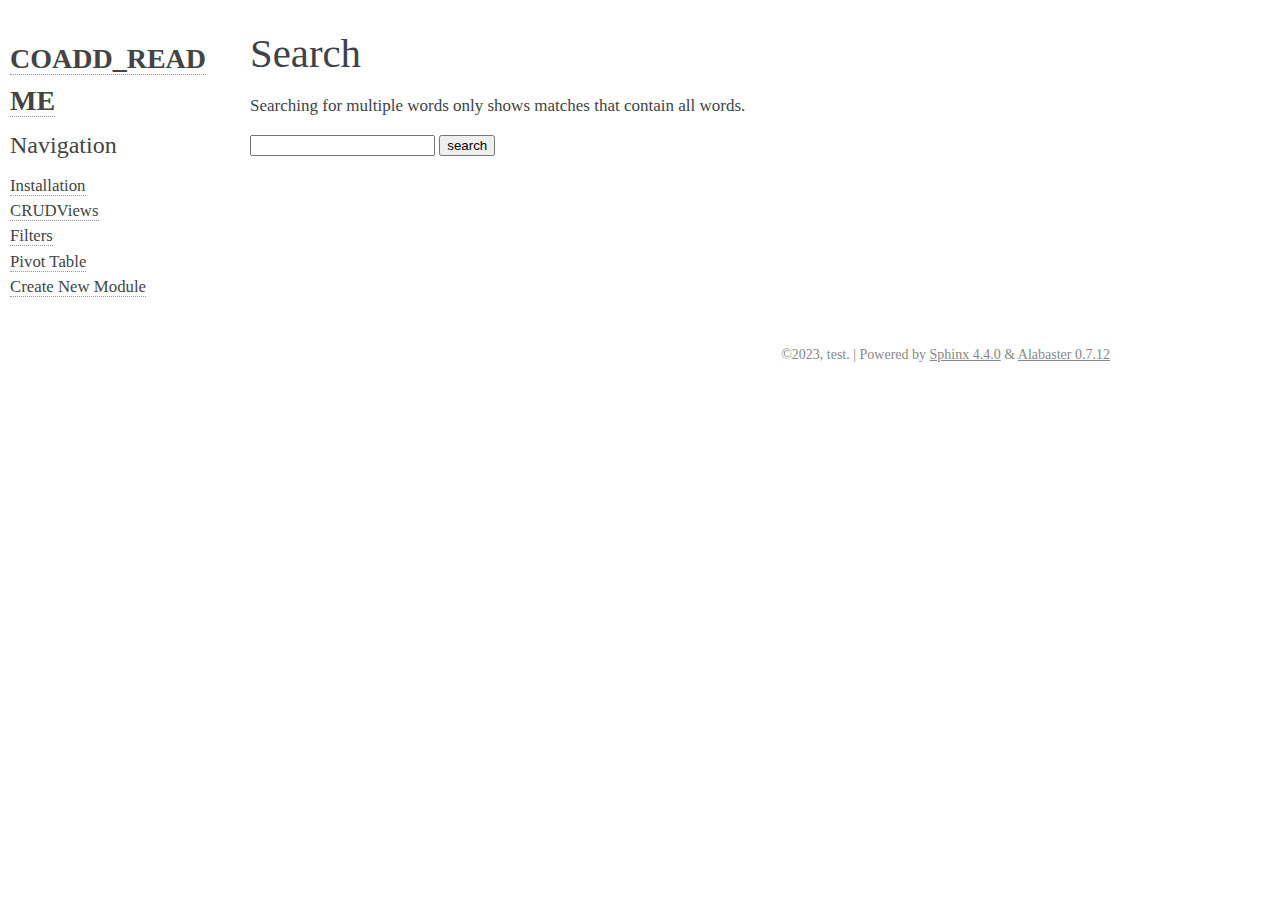
<file: docs/html/search.html>
<!DOCTYPE html>

<html>
  <head>
    <meta charset="utf-8" />
    <meta name="viewport" content="width=device-width, initial-scale=1.0" />
    <title>Search &#8212; COADD_README 1.0 documentation</title>
    <link rel="stylesheet" type="text/css" href="_static/pygments.css" />
    <link rel="stylesheet" type="text/css" href="_static/alabaster.css" />
    <link rel="stylesheet" type="text/css" href="_static/custom.css" />
    
    <script data-url_root="./" id="documentation_options" src="_static/documentation_options.js"></script>
    <script src="_static/jquery.js"></script>
    <script src="_static/underscore.js"></script>
    <script src="_static/doctools.js"></script>
    <script src="_static/searchtools.js"></script>
    <script src="_static/language_data.js"></script>
    <link rel="index" title="Index" href="genindex.html" />
    <link rel="search" title="Search" href="#" />
  <script src="searchindex.js" defer></script>
  
   
  <link rel="stylesheet" href="_static/custom.css" type="text/css" />
  
  
  <meta name="viewport" content="width=device-width, initial-scale=0.9, maximum-scale=0.9" />


  </head><body>
  

    <div class="document">
      <div class="documentwrapper">
        <div class="bodywrapper">
          

          <div class="body" role="main">
            
  <h1 id="search-documentation">Search</h1>
  
  <noscript>
  <div class="admonition warning">
  <p>
    Please activate JavaScript to enable the search
    functionality.
  </p>
  </div>
  </noscript>
  
  
  <p>
    Searching for multiple words only shows matches that contain
    all words.
  </p>
  
  
  <form action="" method="get">
    <input type="text" name="q" aria-labelledby="search-documentation" value="" autocomplete="off" autocorrect="off" autocapitalize="off" spellcheck="false"/>
    <input type="submit" value="search" />
    <span id="search-progress" style="padding-left: 10px"></span>
  </form>
  
  
  
  <div id="search-results">
  
  </div>
  

          </div>
          
        </div>
      </div>
      <div class="sphinxsidebar" role="navigation" aria-label="main navigation">
        <div class="sphinxsidebarwrapper">
<h1 class="logo"><a href="index.html">COADD_README</a></h1>








<h3>Navigation</h3>
<ul>
<li class="toctree-l1"><a class="reference internal" href="installation.html">Installation</a></li>
<li class="toctree-l1"><a class="reference internal" href="CRUDViews.html">CRUDViews</a></li>
<li class="toctree-l1"><a class="reference internal" href="DataFiltering.html">Filters</a></li>
<li class="toctree-l1"><a class="reference internal" href="PivotTable.html">Pivot Table</a></li>
<li class="toctree-l1"><a class="reference internal" href="Create%20Simple%20New.html">Create New Module</a></li>
</ul>

<div class="relations">
<h3>Related Topics</h3>
<ul>
  <li><a href="index.html">Documentation overview</a><ul>
  </ul></li>
</ul>
</div>








        </div>
      </div>
      <div class="clearer"></div>
    </div>
    <div class="footer">
      &copy;2023, test.
      
      |
      Powered by <a href="http://sphinx-doc.org/">Sphinx 4.4.0</a>
      &amp; <a href="https://github.com/bitprophet/alabaster">Alabaster 0.7.12</a>
      
    </div>

    

    
  </body>
</html>
</file>
<file: docs/html/_static/pygments.css>
pre { line-height: 125%; }
td.linenos .normal { color: inherit; background-color: transparent; padding-left: 5px; padding-right: 5px; }
span.linenos { color: inherit; background-color: transparent; padding-left: 5px; padding-right: 5px; }
td.linenos .special { color: #000000; background-color: #ffffc0; padding-left: 5px; padding-right: 5px; }
span.linenos.special { color: #000000; background-color: #ffffc0; padding-left: 5px; padding-right: 5px; }
.highlight .hll { background-color: #ffffcc }
.highlight { background: #f8f8f8; }
.highlight .c { color: #8f5902; font-style: italic } /* Comment */
.highlight .err { color: #a40000; border: 1px solid #ef2929 } /* Error */
.highlight .g { color: #000000 } /* Generic */
.highlight .k { color: #004461; font-weight: bold } /* Keyword */
.highlight .l { color: #000000 } /* Literal */
.highlight .n { color: #000000 } /* Name */
.highlight .o { color: #582800 } /* Operator */
.highlight .x { color: #000000 } /* Other */
.highlight .p { color: #000000; font-weight: bold } /* Punctuation */
.highlight .ch { color: #8f5902; font-style: italic } /* Comment.Hashbang */
.highlight .cm { color: #8f5902; font-style: italic } /* Comment.Multiline */
.highlight .cp { color: #8f5902 } /* Comment.Preproc */
.highlight .cpf { color: #8f5902; font-style: italic } /* Comment.PreprocFile */
.highlight .c1 { color: #8f5902; font-style: italic } /* Comment.Single */
.highlight .cs { color: #8f5902; font-style: italic } /* Comment.Special */
.highlight .gd { color: #a40000 } /* Generic.Deleted */
.highlight .ge { color: #000000; font-style: italic } /* Generic.Emph */
.highlight .gr { color: #ef2929 } /* Generic.Error */
.highlight .gh { color: #000080; font-weight: bold } /* Generic.Heading */
.highlight .gi { color: #00A000 } /* Generic.Inserted */
.highlight .go { color: #888888 } /* Generic.Output */
.highlight .gp { color: #745334 } /* Generic.Prompt */
.highlight .gs { color: #000000; font-weight: bold } /* Generic.Strong */
.highlight .gu { color: #800080; font-weight: bold } /* Generic.Subheading */
.highlight .gt { color: #a40000; font-weight: bold } /* Generic.Traceback */
.highlight .kc { color: #004461; font-weight: bold } /* Keyword.Constant */
.highlight .kd { color: #004461; font-weight: bold } /* Keyword.Declaration */
.highlight .kn { color: #004461; font-weight: bold } /* Keyword.Namespace */
.highlight .kp { color: #004461; font-weight: bold } /* Keyword.Pseudo */
.highlight .kr { color: #004461; font-weight: bold } /* Keyword.Reserved */
.highlight .kt { color: #004461; font-weight: bold } /* Keyword.Type */
.highlight .ld { color: #000000 } /* Literal.Date */
.highlight .m { color: #990000 } /* Literal.Number */
.highlight .s { color: #4e9a06 } /* Literal.String */
.highlight .na { color: #c4a000 } /* Name.Attribute */
.highlight .nb { color: #004461 } /* Name.Builtin */
.highlight .nc { color: #000000 } /* Name.Class */
.highlight .no { color: #000000 } /* Name.Constant */
.highlight .nd { color: #888888 } /* Name.Decorator */
.highlight .ni { color: #ce5c00 } /* Name.Entity */
.highlight .ne { color: #cc0000; font-weight: bold } /* Name.Exception */
.highlight .nf { color: #000000 } /* Name.Function */
.highlight .nl { color: #f57900 } /* Name.Label */
.highlight .nn { color: #000000 } /* Name.Namespace */
.highlight .nx { color: #000000 } /* Name.Other */
.highlight .py { color: #000000 } /* Name.Property */
.highlight .nt { color: #004461; font-weight: bold } /* Name.Tag */
.highlight .nv { color: #000000 } /* Name.Variable */
.highlight .ow { color: #004461; font-weight: bold } /* Operator.Word */
.highlight .w { color: #f8f8f8; text-decoration: underline } /* Text.Whitespace */
.highlight .mb { color: #990000 } /* Literal.Number.Bin */
.highlight .mf { color: #990000 } /* Literal.Number.Float */
.highlight .mh { color: #990000 } /* Literal.Number.Hex */
.highlight .mi { color: #990000 } /* Literal.Number.Integer */
.highlight .mo { color: #990000 } /* Literal.Number.Oct */
.highlight .sa { color: #4e9a06 } /* Literal.String.Affix */
.highlight .sb { color: #4e9a06 } /* Literal.String.Backtick */
.highlight .sc { color: #4e9a06 } /* Literal.String.Char */
.highlight .dl { color: #4e9a06 } /* Literal.String.Delimiter */
.highlight .sd { color: #8f5902; font-style: italic } /* Literal.String.Doc */
.highlight .s2 { color: #4e9a06 } /* Literal.String.Double */
.highlight .se { color: #4e9a06 } /* Literal.String.Escape */
.highlight .sh { color: #4e9a06 } /* Literal.String.Heredoc */
.highlight .si { color: #4e9a06 } /* Literal.String.Interpol */
.highlight .sx { color: #4e9a06 } /* Literal.String.Other */
.highlight .sr { color: #4e9a06 } /* Literal.String.Regex */
.highlight .s1 { color: #4e9a06 } /* Literal.String.Single */
.highlight .ss { color: #4e9a06 } /* Literal.String.Symbol */
.highlight .bp { color: #3465a4 } /* Name.Builtin.Pseudo */
.highlight .fm { color: #000000 } /* Name.Function.Magic */
.highlight .vc { color: #000000 } /* Name.Variable.Class */
.highlight .vg { color: #000000 } /* Name.Variable.Global */
.highlight .vi { color: #000000 } /* Name.Variable.Instance */
.highlight .vm { color: #000000 } /* Name.Variable.Magic */
.highlight .il { color: #990000 } /* Literal.Number.Integer.Long */
</file>
<file: docs/html/_static/alabaster.css>
@import url("basic.css");

/* -- page layout ----------------------------------------------------------- */

body {
    font-family: Georgia, serif;
    font-size: 17px;
    background-color: #fff;
    color: #000;
    margin: 0;
    padding: 0;
}


div.document {
    width: 940px;
    margin: 30px auto 0 auto;
}

div.documentwrapper {
    float: left;
    width: 100%;
}

div.bodywrapper {
    margin: 0 0 0 220px;
}

div.sphinxsidebar {
    width: 220px;
    font-size: 14px;
    line-height: 1.5;
}

hr {
    border: 1px solid #B1B4B6;
}

div.body {
    background-color: #fff;
    color: #3E4349;
    padding: 0 30px 0 30px;
}

div.body > .section {
    text-align: left;
}

div.footer {
    width: 940px;
    margin: 20px auto 30px auto;
    font-size: 14px;
    color: #888;
    text-align: right;
}

div.footer a {
    color: #888;
}

p.caption {
    font-family: inherit;
    font-size: inherit;
}


div.relations {
    display: none;
}


div.sphinxsidebar a {
    color: #444;
    text-decoration: none;
    border-bottom: 1px dotted #999;
}

div.sphinxsidebar a:hover {
    border-bottom: 1px solid #999;
}

div.sphinxsidebarwrapper {
    padding: 18px 10px;
}

div.sphinxsidebarwrapper p.logo {
    padding: 0;
    margin: -10px 0 0 0px;
    text-align: center;
}

div.sphinxsidebarwrapper h1.logo {
    margin-top: -10px;
    text-align: center;
    margin-bottom: 5px;
    text-align: left;
}

div.sphinxsidebarwrapper h1.logo-name {
    margin-top: 0px;
}

div.sphinxsidebarwrapper p.blurb {
    margin-top: 0;
    font-style: normal;
}

div.sphinxsidebar h3,
div.sphinxsidebar h4 {
    font-family: Georgia, serif;
    color: #444;
    font-size: 24px;
    font-weight: normal;
    margin: 0 0 5px 0;
    padding: 0;
}

div.sphinxsidebar h4 {
    font-size: 20px;
}

div.sphinxsidebar h3 a {
    color: #444;
}

div.sphinxsidebar p.logo a,
div.sphinxsidebar h3 a,
div.sphinxsidebar p.logo a:hover,
div.sphinxsidebar h3 a:hover {
    border: none;
}

div.sphinxsidebar p {
    color: #555;
    margin: 10px 0;
}

div.sphinxsidebar ul {
    margin: 10px 0;
    padding: 0;
    color: #000;
}

div.sphinxsidebar ul li.toctree-l1 > a {
    font-size: 120%;
}

div.sphinxsidebar ul li.toctree-l2 > a {
    font-size: 110%;
}

div.sphinxsidebar input {
    border: 1px solid #CCC;
    font-family: Georgia, serif;
    font-size: 1em;
}

div.sphinxsidebar hr {
    border: none;
    height: 1px;
    color: #AAA;
    background: #AAA;

    text-align: left;
    margin-left: 0;
    width: 50%;
}

div.sphinxsidebar .badge {
    border-bottom: none;
}

div.sphinxsidebar .badge:hover {
    border-bottom: none;
}

/* To address an issue with donation coming after search */
div.sphinxsidebar h3.donation {
    margin-top: 10px;
}

/* -- body styles ----------------------------------------------------------- */

a {
    color: #004B6B;
    text-decoration: underline;
}

a:hover {
    color: #6D4100;
    text-decoration: underline;
}

div.body h1,
div.body h2,
div.body h3,
div.body h4,
div.body h5,
div.body h6 {
    font-family: Georgia, serif;
    font-weight: normal;
    margin: 30px 0px 10px 0px;
    padding: 0;
}

div.body h1 { margin-top: 0; padding-top: 0; font-size: 240%; }
div.body h2 { font-size: 180%; }
div.body h3 { font-size: 150%; }
div.body h4 { font-size: 130%; }
div.body h5 { font-size: 100%; }
div.body h6 { font-size: 100%; }

a.headerlink {
    color: #DDD;
    padding: 0 4px;
    text-decoration: none;
}

a.headerlink:hover {
    color: #444;
    background: #EAEAEA;
}

div.body p, div.body dd, div.body li {
    line-height: 1.4em;
}

div.admonition {
    margin: 20px 0px;
    padding: 10px 30px;
    background-color: #EEE;
    border: 1px solid #CCC;
}

div.admonition tt.xref, div.admonition code.xref, div.admonition a tt {
    background-color: #FBFBFB;
    border-bottom: 1px solid #fafafa;
}

div.admonition p.admonition-title {
    font-family: Georgia, serif;
    font-weight: normal;
    font-size: 24px;
    margin: 0 0 10px 0;
    padding: 0;
    line-height: 1;
}

div.admonition p.last {
    margin-bottom: 0;
}

div.highlight {
    background-color: #fff;
}

dt:target, .highlight {
    background: #FAF3E8;
}

div.warning {
    background-color: #FCC;
    border: 1px solid #FAA;
}

div.danger {
    background-color: #FCC;
    border: 1px solid #FAA;
    -moz-box-shadow: 2px 2px 4px #D52C2C;
    -webkit-box-shadow: 2px 2px 4px #D52C2C;
    box-shadow: 2px 2px 4px #D52C2C;
}

div.error {
    background-color: #FCC;
    border: 1px solid #FAA;
    -moz-box-shadow: 2px 2px 4px #D52C2C;
    -webkit-box-shadow: 2px 2px 4px #D52C2C;
    box-shadow: 2px 2px 4px #D52C2C;
}

div.caution {
    background-color: #FCC;
    border: 1px solid #FAA;
}

div.attention {
    background-color: #FCC;
    border: 1px solid #FAA;
}

div.important {
    background-color: #EEE;
    border: 1px solid #CCC;
}

div.note {
    background-color: #EEE;
    border: 1px solid #CCC;
}

div.tip {
    background-color: #EEE;
    border: 1px solid #CCC;
}

div.hint {
    background-color: #EEE;
    border: 1px solid #CCC;
}

div.seealso {
    background-color: #EEE;
    border: 1px solid #CCC;
}

div.topic {
    background-color: #EEE;
}

p.admonition-title {
    display: inline;
}

p.admonition-title:after {
    content: ":";
}

pre, tt, code {
    font-family: 'Consolas', 'Menlo', 'DejaVu Sans Mono', 'Bitstream Vera Sans Mono', monospace;
    font-size: 0.9em;
}

.hll {
    background-color: #FFC;
    margin: 0 -12px;
    padding: 0 12px;
    display: block;
}

img.screenshot {
}

tt.descname, tt.descclassname, code.descname, code.descclassname {
    font-size: 0.95em;
}

tt.descname, code.descname {
    padding-right: 0.08em;
}

img.screenshot {
    -moz-box-shadow: 2px 2px 4px #EEE;
    -webkit-box-shadow: 2px 2px 4px #EEE;
    box-shadow: 2px 2px 4px #EEE;
}

table.docutils {
    border: 1px solid #888;
    -moz-box-shadow: 2px 2px 4px #EEE;
    -webkit-box-shadow: 2px 2px 4px #EEE;
    box-shadow: 2px 2px 4px #EEE;
}

table.docutils td, table.docutils th {
    border: 1px solid #888;
    padding: 0.25em 0.7em;
}

table.field-list, table.footnote {
    border: none;
    -moz-box-shadow: none;
    -webkit-box-shadow: none;
    box-shadow: none;
}

table.footnote {
    margin: 15px 0;
    width: 100%;
    border: 1px solid #EEE;
    background: #FDFDFD;
    font-size: 0.9em;
}

table.footnote + table.footnote {
    margin-top: -15px;
    border-top: none;
}

table.field-list th {
    padding: 0 0.8em 0 0;
}

table.field-list td {
    padding: 0;
}

table.field-list p {
    margin-bottom: 0.8em;
}

/* Cloned from
 * https://github.com/sphinx-doc/sphinx/commit/ef60dbfce09286b20b7385333d63a60321784e68
 */
.field-name {
    -moz-hyphens: manual;
    -ms-hyphens: manual;
    -webkit-hyphens: manual;
    hyphens: manual;
}

table.footnote td.label {
    width: .1px;
    padding: 0.3em 0 0.3em 0.5em;
}

table.footnote td {
    padding: 0.3em 0.5em;
}

dl {
    margin: 0;
    padding: 0;
}

dl dd {
    margin-left: 30px;
}

blockquote {
    margin: 0 0 0 30px;
    padding: 0;
}

ul, ol {
    /* Matches the 30px from the narrow-screen "li > ul" selector below */
    margin: 10px 0 10px 30px;
    padding: 0;
}

pre {
    background: #EEE;
    padding: 7px 30px;
    margin: 15px 0px;
    line-height: 1.3em;
}

div.viewcode-block:target {
    background: #ffd;
}

dl pre, blockquote pre, li pre {
    margin-left: 0;
    padding-left: 30px;
}

tt, code {
    background-color: #ecf0f3;
    color: #222;
    /* padding: 1px 2px; */
}

tt.xref, code.xref, a tt {
    background-color: #FBFBFB;
    border-bottom: 1px solid #fff;
}

a.reference {
    text-decoration: none;
    border-bottom: 1px dotted #004B6B;
}

/* Don't put an underline on images */
a.image-reference, a.image-reference:hover {
    border-bottom: none;
}

a.reference:hover {
    border-bottom: 1px solid #6D4100;
}

a.footnote-reference {
    text-decoration: none;
    font-size: 0.7em;
    vertical-align: top;
    border-bottom: 1px dotted #004B6B;
}

a.footnote-reference:hover {
    border-bottom: 1px solid #6D4100;
}

a:hover tt, a:hover code {
    background: #EEE;
}


@media screen and (max-width: 870px) {

    div.sphinxsidebar {
    	display: none;
    }

    div.document {
       width: 100%;

    }

    div.documentwrapper {
    	margin-left: 0;
    	margin-top: 0;
    	margin-right: 0;
    	margin-bottom: 0;
    }

    div.bodywrapper {
    	margin-top: 0;
    	margin-right: 0;
    	margin-bottom: 0;
    	margin-left: 0;
    }

    ul {
    	margin-left: 0;
    }

	li > ul {
        /* Matches the 30px from the "ul, ol" selector above */
		margin-left: 30px;
	}

    .document {
    	width: auto;
    }

    .footer {
    	width: auto;
    }

    .bodywrapper {
    	margin: 0;
    }

    .footer {
    	width: auto;
    }

    .github {
        display: none;
    }



}



@media screen and (max-width: 875px) {

    body {
        margin: 0;
        padding: 20px 30px;
    }

    div.documentwrapper {
        float: none;
        background: #fff;
    }

    div.sphinxsidebar {
        display: block;
        float: none;
        width: 102.5%;
        margin: 50px -30px -20px -30px;
        padding: 10px 20px;
        background: #333;
        color: #FFF;
    }

    div.sphinxsidebar h3, div.sphinxsidebar h4, div.sphinxsidebar p,
    div.sphinxsidebar h3 a {
        color: #fff;
    }

    div.sphinxsidebar a {
        color: #AAA;
    }

    div.sphinxsidebar p.logo {
        display: none;
    }

    div.document {
        width: 100%;
        margin: 0;
    }

    div.footer {
        display: none;
    }

    div.bodywrapper {
        margin: 0;
    }

    div.body {
        min-height: 0;
        padding: 0;
    }

    .rtd_doc_footer {
        display: none;
    }

    .document {
        width: auto;
    }

    .footer {
        width: auto;
    }

    .footer {
        width: auto;
    }

    .github {
        display: none;
    }
}


/* misc. */

.revsys-inline {
    display: none!important;
}

/* Make nested-list/multi-paragraph items look better in Releases changelog
 * pages. Without this, docutils' magical list fuckery causes inconsistent
 * formatting between different release sub-lists.
 */
div#changelog > div.section > ul > li > p:only-child {
    margin-bottom: 0;
}

/* Hide fugly table cell borders in ..bibliography:: directive output */
table.docutils.citation, table.docutils.citation td, table.docutils.citation th {
  border: none;
  /* Below needed in some edge cases; if not applied, bottom shadows appear */
  -moz-box-shadow: none;
  -webkit-box-shadow: none;
  box-shadow: none;
}


/* relbar */

.related {
    line-height: 30px;
    width: 100%;
    font-size: 0.9rem;
}

.related.top {
    border-bottom: 1px solid #EEE;
    margin-bottom: 20px;
}

.related.bottom {
    border-top: 1px solid #EEE;
}

.related ul {
    padding: 0;
    margin: 0;
    list-style: none;
}

.related li {
    display: inline;
}

nav#rellinks {
    float: right;
}

nav#rellinks li+li:before {
    content: "|";
}

nav#breadcrumbs li+li:before {
    content: "\00BB";
}

/* Hide certain items when printing */
@media print {
    div.related {
        display: none;
    }
}
</file>
<file: docs/html/_static/custom.css>
/* .body{
    height: 100vh;
    width: 100vh;
} */
div.document{
    margin-left:0!important;
}
div.footer{
    margin-bottom:0;
}
</file>
